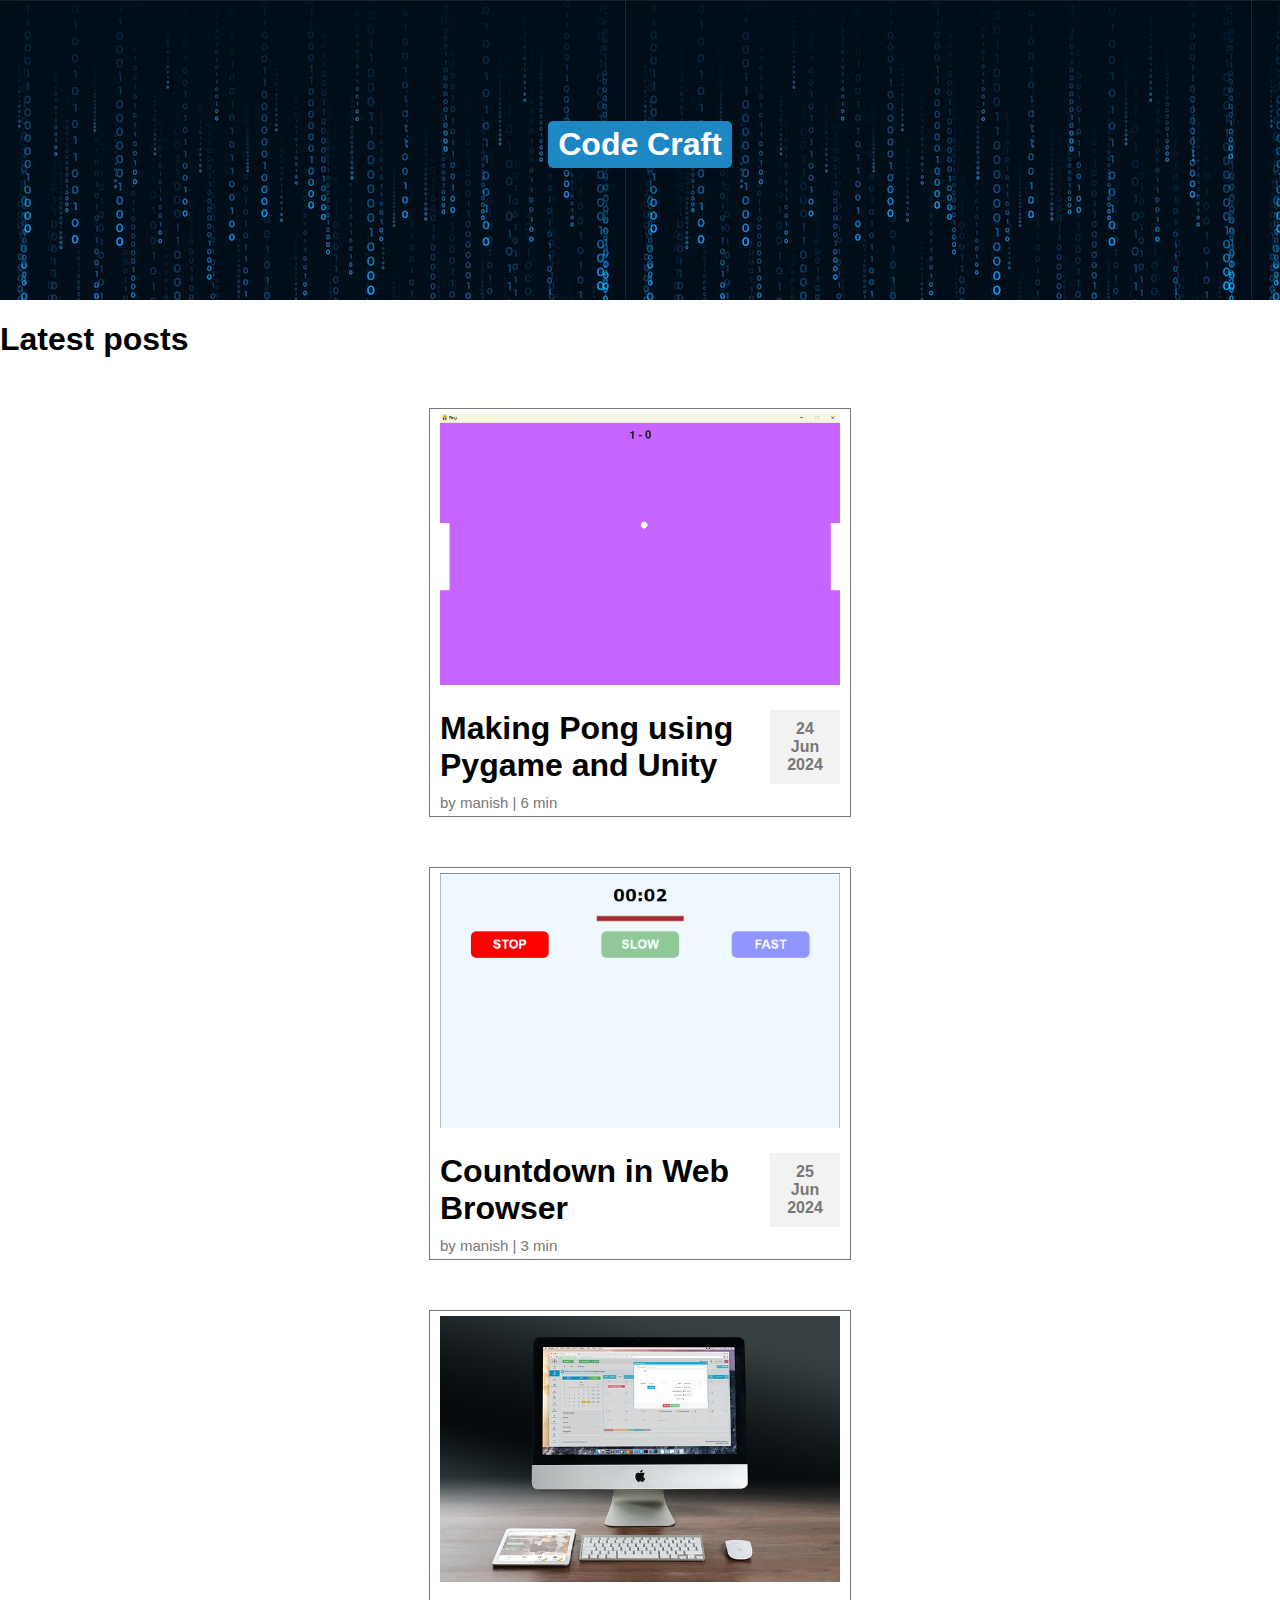
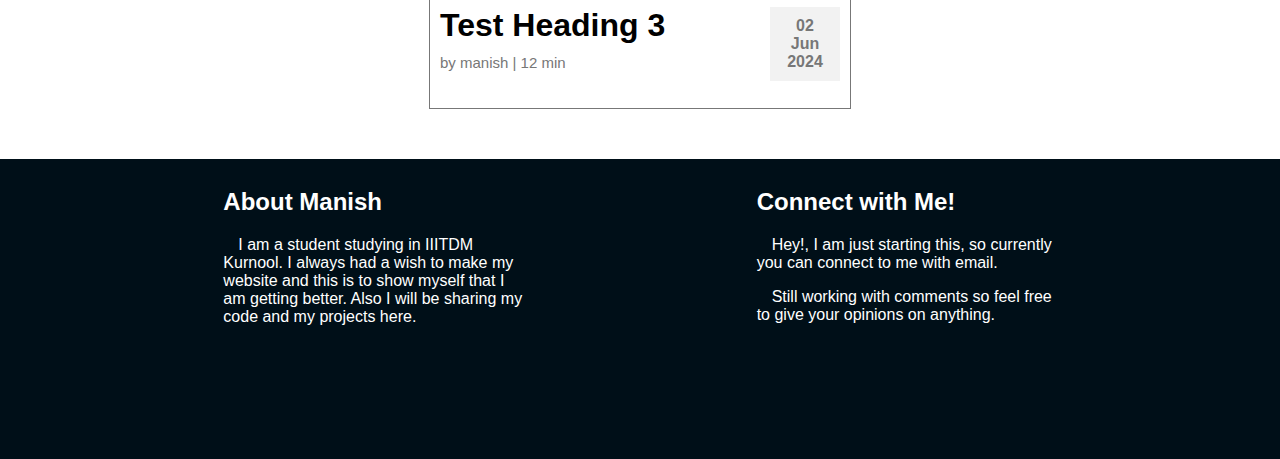
<file: index.html>
<!DOCTYPE html>

<html>

<head>
    <link rel="stylesheet" href="main.css">
    <meta name="viewport" content="width=device-width, initial-scale=1.0">
    <title>Code Craft</title>
</head>

<body>
    <div class="hero">
        <h1 id="title">Code Craft</h1>
    </div>

    <div class="page">
        <h1>Latest posts</h1>
        <div class="posts"><a href="post1-pong.html">
            <img src="images/pong_main_screen.png">
            <div class="paragraph_heading">
                <div>
                    <h1 class="main-content-heading">Making Pong using Pygame and Unity</h1>
                    <div class="subhead">
                        by manish | 6 min
                    </div>
                </div>
                <div>
                    <h4 id="date">24 Jun 2024</h4>
                </div>
            </div></a>
        </div>

        <div class="posts"><a href="post2-countdown.html">
            <img src="images/countdown.png">
            <div class="paragraph_heading">
                <div>
                    <h1 class="main-content-heading">Countdown in Web Browser</h1>
                    <div class="subhead">
                        by manish | 3 min
                    </div>
                </div>
                <div>
                    <h4 id="date">25 Jun 2024</h4>
                </div>
            </div></a>
        </div>

        <div class="posts">
            <img src="images/test3.jpg">
            <div class="paragraph_heading">
                <div>
                    <h1 class="main-content-heading">Test Heading 3</h1>
                    <div class="subhead">
                        by manish | 12 min
                    </div>
                </div>
                <div>
                    <h4 id="date">02 Jun 2024</h4>
                </div>
            </div>
        </div>


    </div>

    <div class="footnote">
        <div class="about">
            <h2>About Manish</h2>
            <p>I am a student studying in IIITDM Kurnool.
                I always had a wish to make my website and this is to
                show myself that I am getting better.
                Also I will be sharing my code and my projects here.
            </p>
        </div>

        <div class="about">
            <h2>Connect with Me!</h2>
            <p>Hey!, I am just starting this, so currently you can
                connect to me with email.</p>
            <p>Still working with comments so
                feel free to give your opinions on anything.</p>
        </div>
    </div>
</body>

</html>
</file>
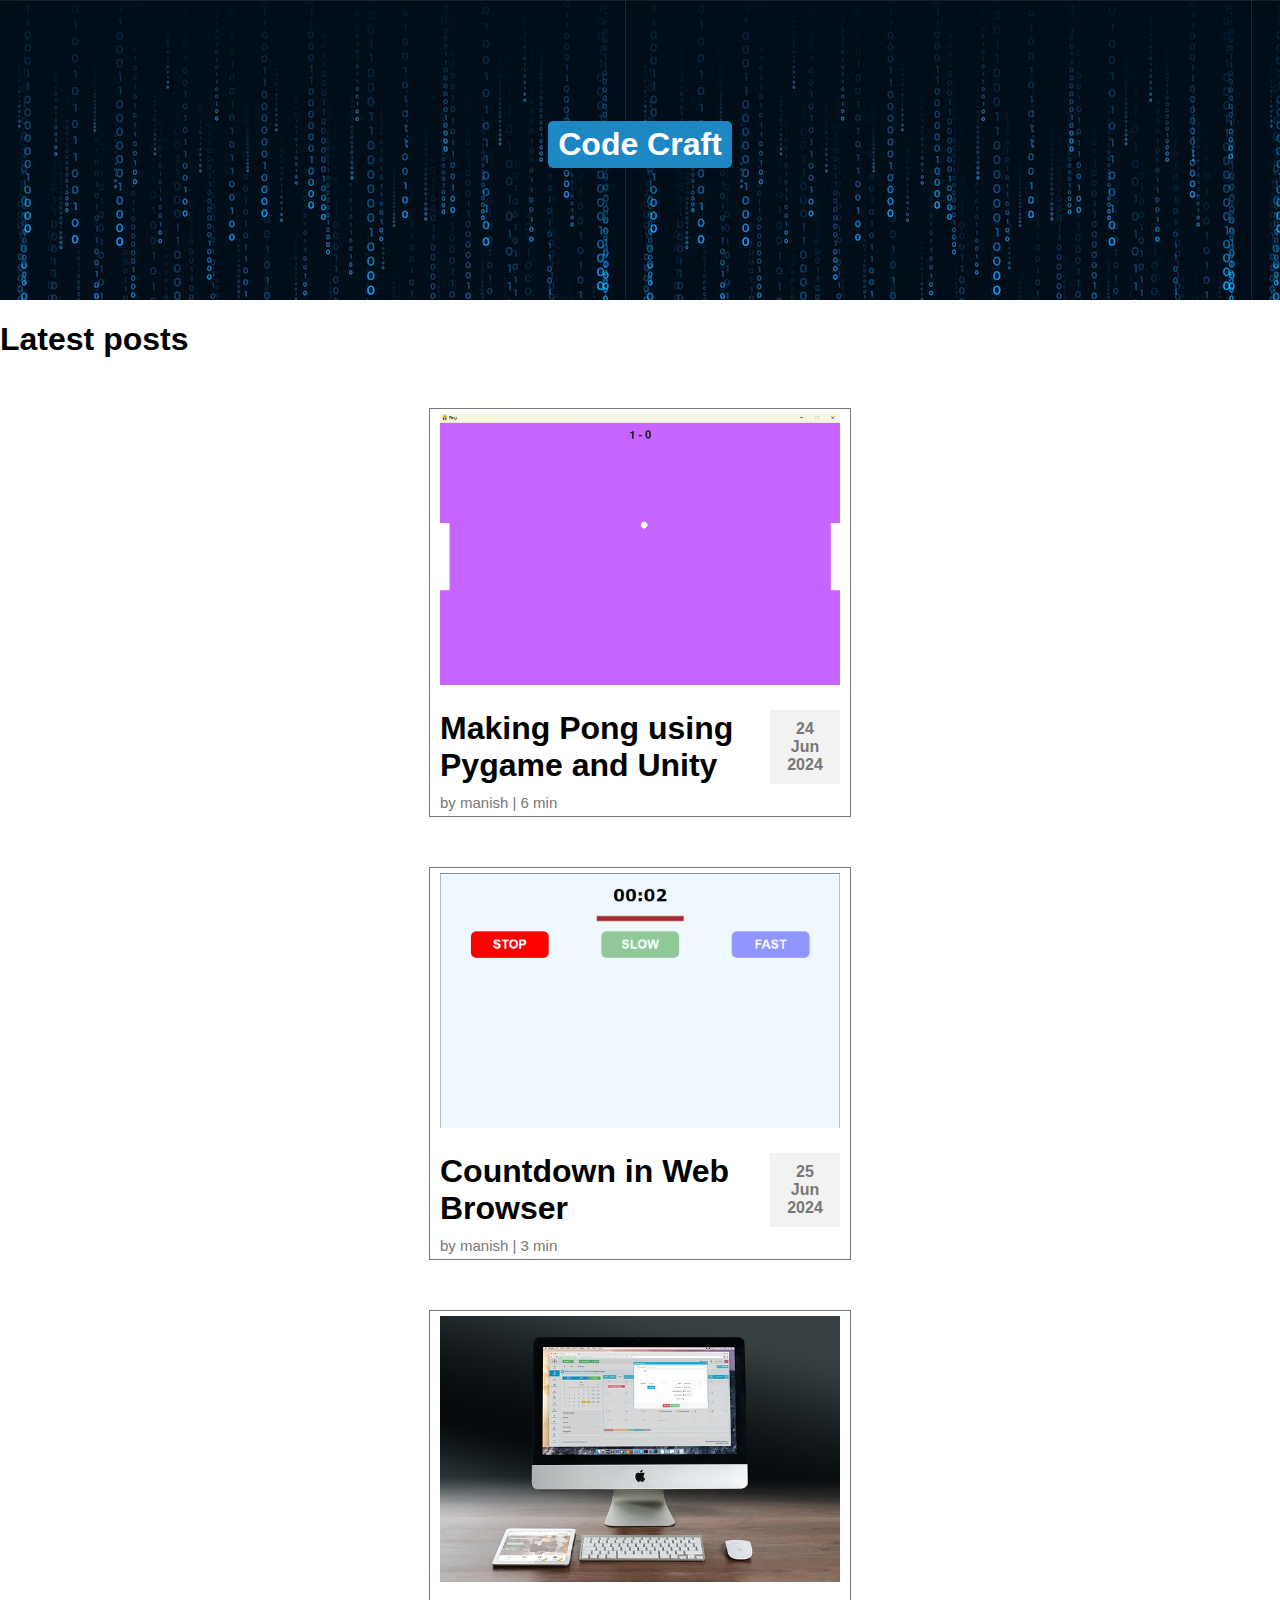
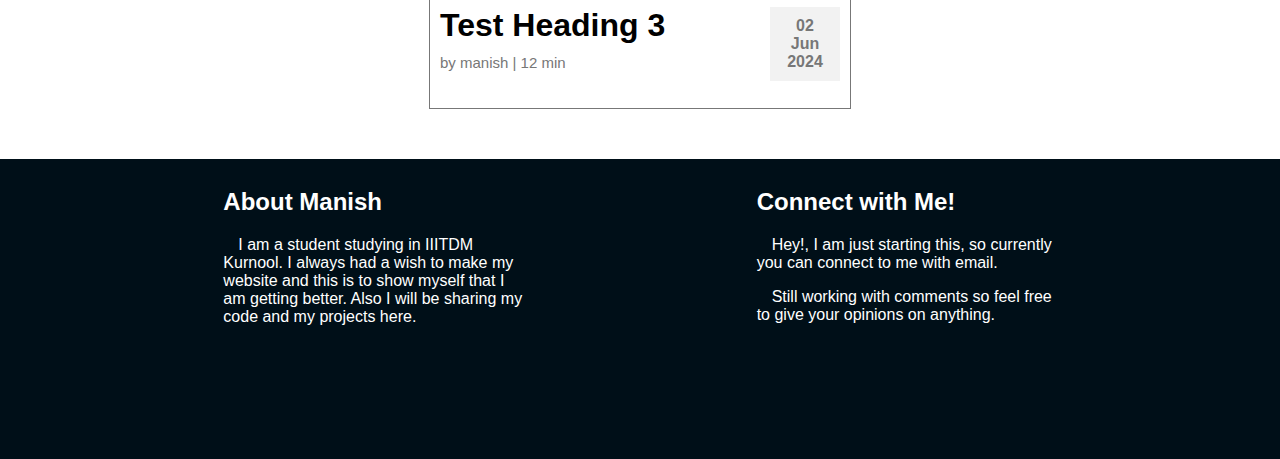
<file: front.html>
<!DOCTYPE html>

<html>

<head>
    <link rel="stylesheet" href="main.css">
    <title>Code Craft</title>
</head>

<body>
    <div class="hero">
        <h1 id="title">Code Craft</h1>
    </div>

    <div class="page">
        <h1>Latest posts</h1>
        <div class="posts"><a href="post1-pong.html">
            <img src="images/pong_main_screen.png">
            <div class="paragraph_heading">
                <div>
                    <h1 class="main-content-heading">Making Pong using Pygame and Unity</h1>
                    <div class="subhead">
                        by manish | 6 min
                    </div>
                </div>
                <div>
                    <h4 id="date">24 Jun 2024</h4>
                </div>
            </div></a>
        </div>

        <div class="posts"><a href="post2-countdown.html">
            <img src="images/countdown.png">
            <div class="paragraph_heading">
                <div>
                    <h1 class="main-content-heading">Countdown in Web Browser</h1>
                    <div class="subhead">
                        by manish | 3 min
                    </div>
                </div>
                <div>
                    <h4 id="date">25 Jun 2024</h4>
                </div>
            </div></a>
        </div>

        <div class="posts">
            <img src="images/test3.jpg">
            <div class="paragraph_heading">
                <div>
                    <h1 class="main-content-heading">Test Heading 3</h1>
                    <div class="subhead">
                        by manish | 12 min
                    </div>
                </div>
                <div>
                    <h4 id="date">02 Jun 2024</h4>
                </div>
            </div>
        </div>


    </div>

    <div class="footnote">
        <div class="about">
            <h2>About Manish</h2>
            <p>I am a student studying in IIITDM Kurnool.
                I always had a wish to make my website and this is to
                show myself that I am getting better.
                Also I will be sharing my code and my projects here.
            </p>
        </div>

        <div class="about">
            <h2>Connect with Me!</h2>
            <p>Hey!, I am just starting this, so currently you can
                connect to me with email.</p>
            <p>Still working with comments so
                feel free to give your opinions on anything.</p>
        </div>
    </div>
</body>

</html>
</file>
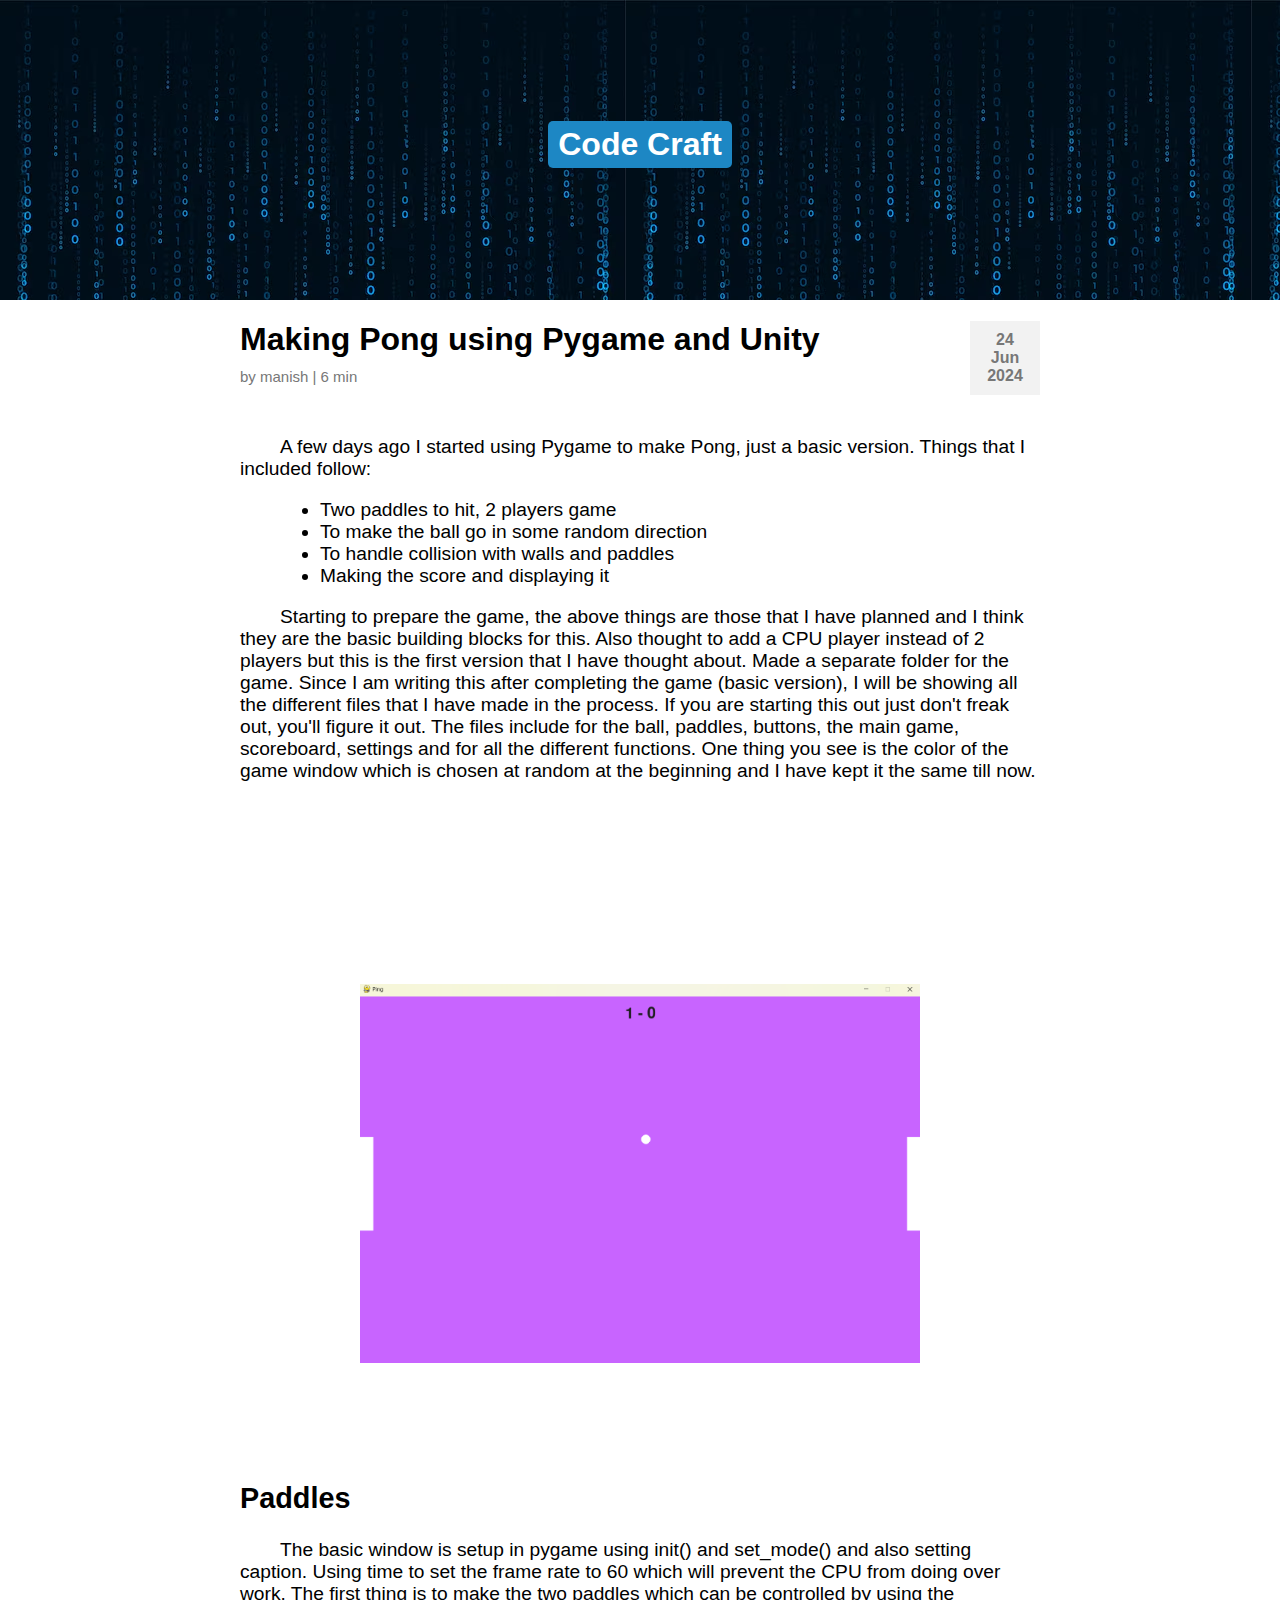
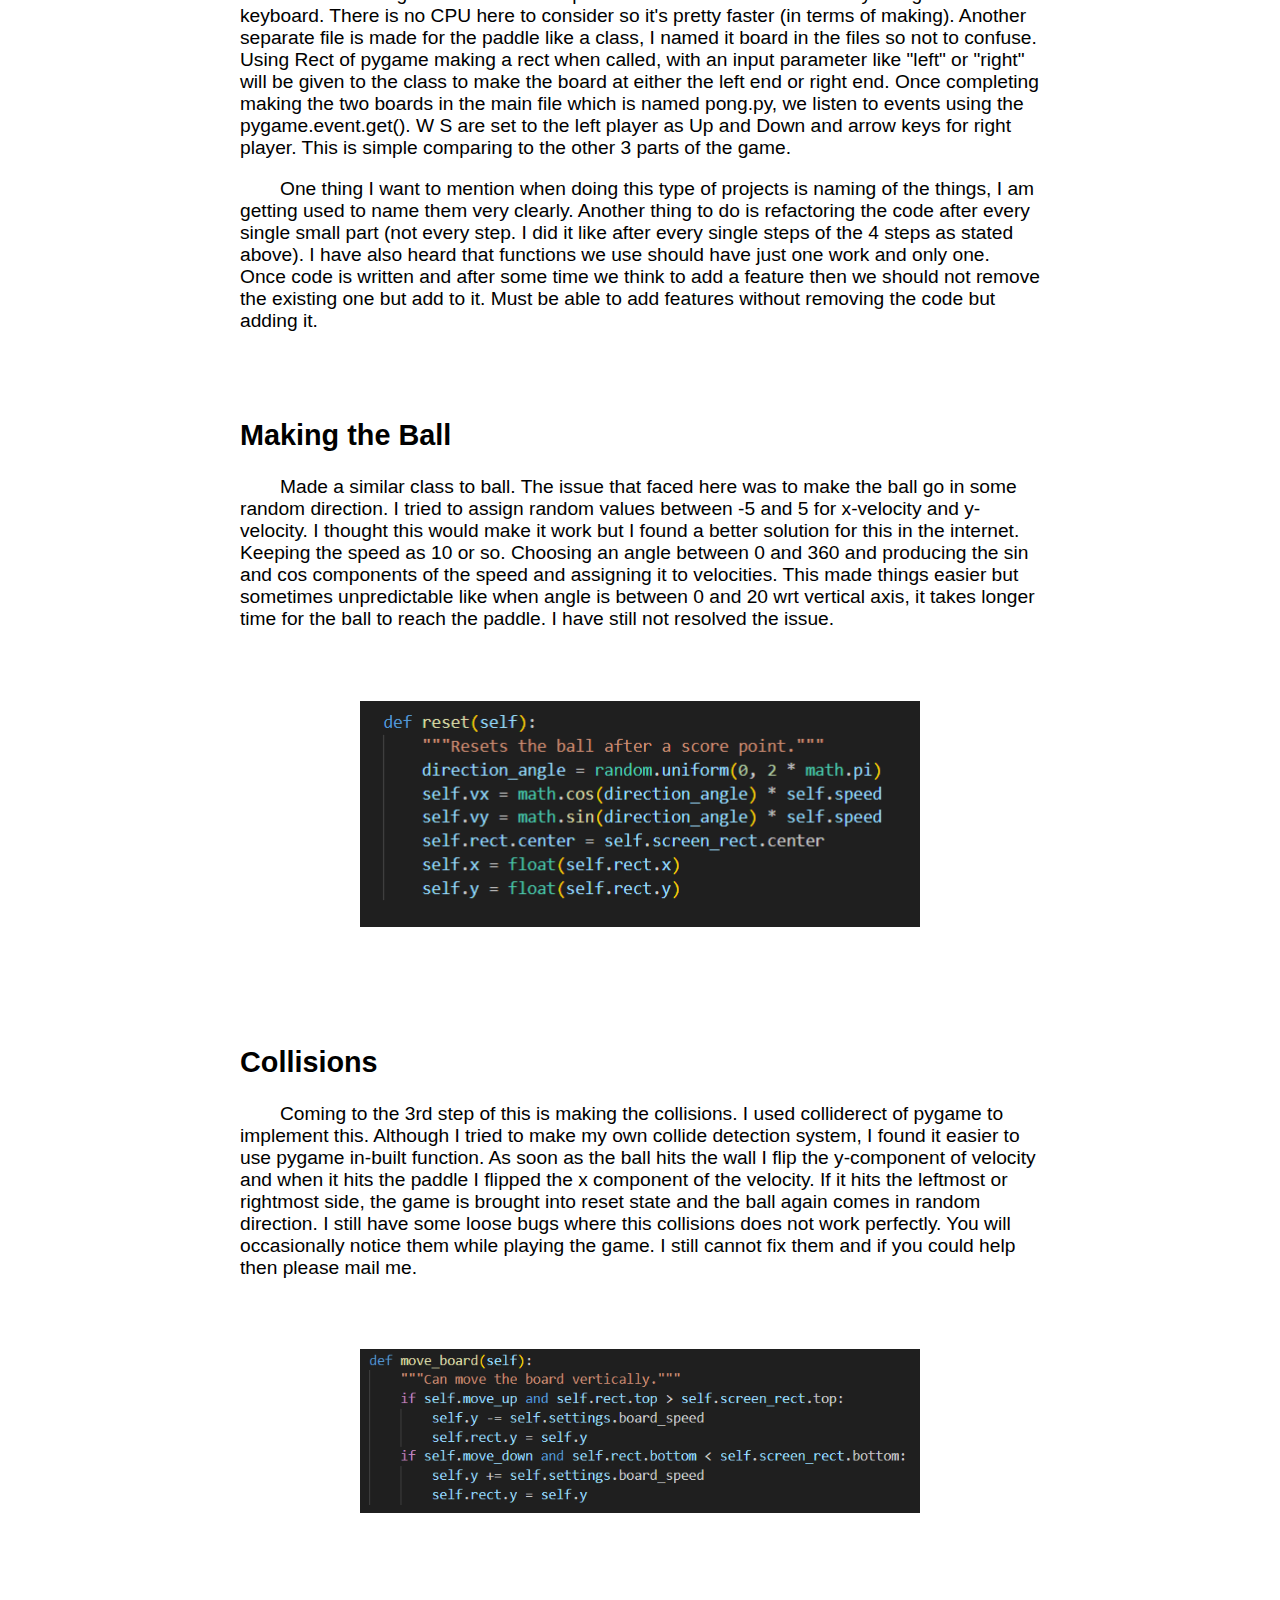
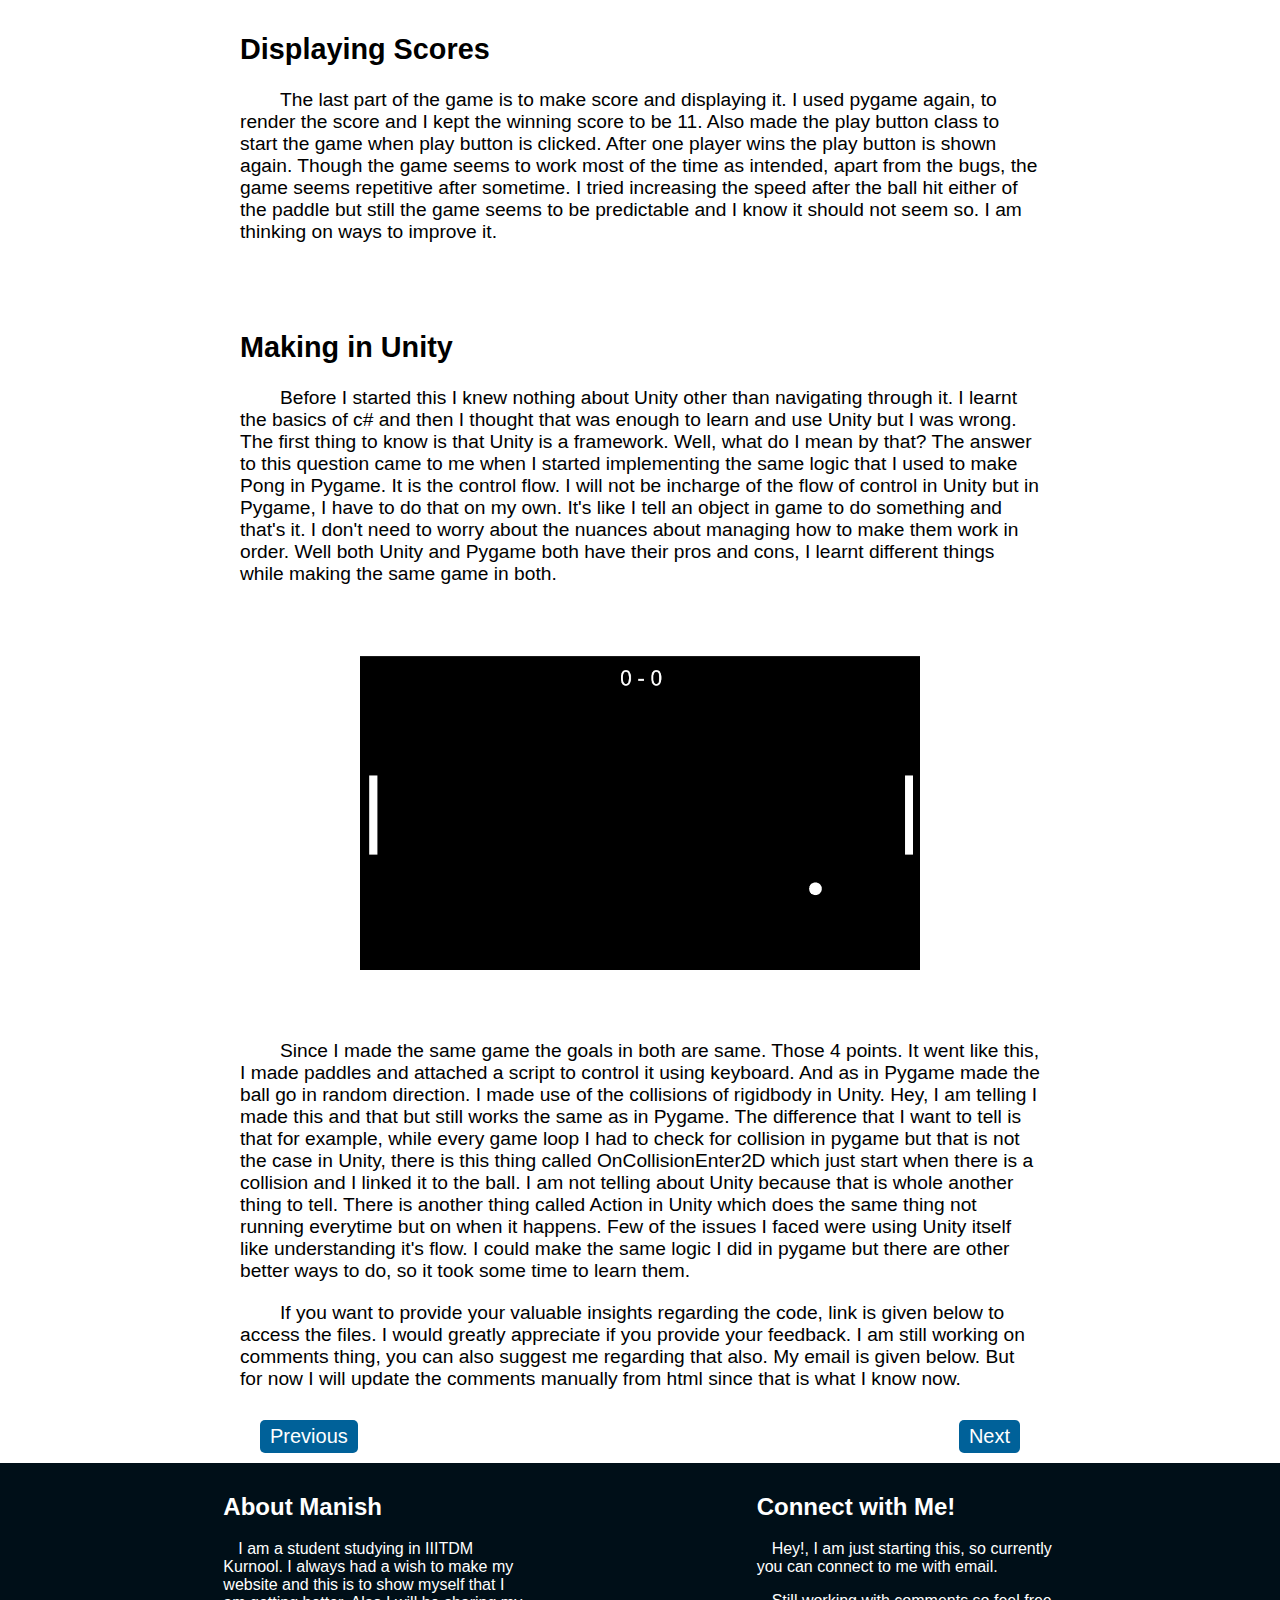
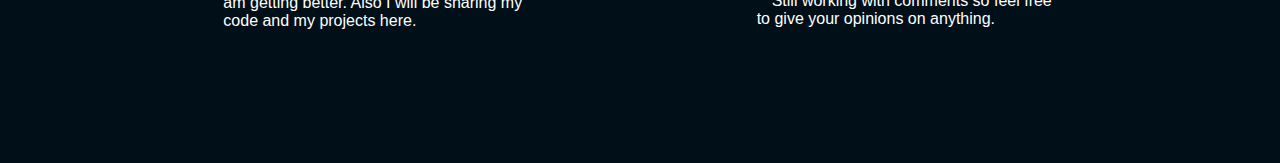
<file: main - Copy.html>
<!DOCTYPE html>

<html>

<head>
    <link rel="stylesheet" href="main.css">
    <meta name="viewport" content="width=device-width, initial-scale=1.0">

</head>

<body>
    <div class="hero">
        <h1 id="title"><a href="front.html" id="titles">Code Craft</a></h1>
    </div>

    <div class="main-content">
        <div class="paragraph_heading">
            <div>
                <h1 class="main-content-heading">Making Pong using Pygame and Unity</h1>
                <div class="subhead">
                    by manish | 6 min
                </div>
            </div>
            <div>
                <h4 id="date">24 Jun 2024</h4>
            </div>
        </div>

        <div class="paragraphs">
            <p>A few days ago I started using Pygame to make Pong, just a basic version. Things that I included follow:
            <ul id="list">
                <li>Two paddles to hit, 2 players game</li>
                <li>To make the ball go in some random direction</li>
                <li>To handle collision with walls and paddles</li>
                <li>Making the score and displaying it</li>
            </ul>
            </p>
            <p>Starting to prepare the game, the above things are those that I have planned and I think they are the
                basic building blocks for this. Also thought to add a CPU player instead of 2 players but this is the
                first version that I have thought about. Made a separate folder for the game. Since I am writing this
                after completing the game (basic version), I will be showing all the different files that I have made in
                the process. If you are starting this out just don't freak out, you'll figure it out. The files include
                for the ball, paddles, buttons, the main game, scoreboard, settings and for all the different functions.
                One thing you see is the color of the game window which is chosen at random at the beginning and I have
                kept it the same till now.


            </p>
            <br></br>
            <br></br>
            <br></br>
            <img src="images/pong_main_screen.png" class="body-images">
            <br></br>
            <h2>Paddles</h2>
            <p>The basic window is setup in pygame using init() and set_mode() and also setting caption. Using time to
                set the frame rate to 60 which will prevent the CPU from doing over work. The first thing is to make the
                two paddles which can be controlled by using the keyboard. There is no CPU here to consider so it's
                pretty faster (in terms of making). Another separate file is made for the paddle like a class, I named
                it board in the files so not to confuse. Using Rect of pygame making a rect when called, with an input
                parameter like "left" or "right" will be given to the class to make the board at either the left end or
                right end. Once completing making the two boards in the main file which is named pong.py, we listen to
                events using the pygame.event.get(). W S are set to the left player as Up and Down and arrow keys for
                right player. This is simple comparing to the other 3 parts of the game.</p>
            <p>One thing I want to mention when doing this type of projects is naming of the things, I am getting used
                to name them very clearly. Another thing to do is refactoring the code after every single small part
                (not every step. I did it like after every single steps of the 4 steps as stated above). I have also
                heard that functions we use should have just one work and only one. Once code is written and after some
                time we think to add a feature then we should not remove the existing one but add to it. Must be able to
                add features without removing the code but adding it. </p>
            <br></br>
            <h2>Making the Ball</h2>
            <p>Made a similar class to ball. The issue that faced here was to make the ball go in some random direction.
                I tried to assign random values between -5 and 5 for x-velocity and y-velocity. I thought this would
                make it work but I found a better solution for this in the internet. Keeping the speed as 10 or so.
                Choosing an angle between 0 and 360 and producing the sin and cos components of the speed and assigning
                it to velocities. This made things easier but sometimes unpredictable like when angle is between 0 and
                20 wrt vertical axis, it takes longer time for the ball to reach the paddle. I have still not resolved
                the issue.</p>
            <img src="images/ball_direction.png" class="body-images">
            <br></br>
            <h2>Collisions</h2>
            <p>Coming to the 3rd step of this is making the collisions. I used colliderect of pygame to implement this.
                Although I tried to make my own collide detection system, I found it easier to use pygame in-built
                function. As soon as the ball hits the wall I flip the y-component of velocity and when it hits the
                paddle I flipped the x component of the velocity. If it hits the leftmost or rightmost side, the game is
                brought into reset state and the ball again comes in random direction. I still have some loose bugs
                where this collisions does not work perfectly. You will occasionally notice them while playing the game.
                I still cannot fix them and if you could help then please mail me.</p>
            <img src="images/wall_collision.png" class="body-images">
            <br></br>
            <h2>Displaying Scores</h2>
            <p>The last part of the game is to make score and displaying it. I used pygame again, to render the score
                and I kept the winning score to be 11. Also made the play button class to start the game when play
                button is clicked. After one player wins the play button is shown again. Though the game seems to work
                most of the time as intended, apart from the bugs, the game seems repetitive after sometime. I tried
                increasing the speed after the ball hit either of the paddle but still the game seems to be predictable
                and I know it should not seem so. I am thinking on ways to improve it.</p>
            

            <br></br>
            <h2>Making in Unity</h2>
            <p>Before I started this I knew nothing about Unity other than navigating through it. I learnt the basics of c#
                and then I thought that was enough to learn and use Unity but I was wrong. The first thing to know is that Unity
                 is a framework. Well, what do I mean by that? The answer to this question came to me when I started implementing
                  the same logic that I used to make Pong in Pygame. It is the control flow. I will not be incharge of the flow of
                   control in Unity but in Pygame, I have to do that on my own. It's like I tell an object in game to do something 
                and that's it. I don't need to worry about the nuances about managing how to make them work in order. Well both Unity 
                and Pygame both have their pros and cons, I learnt different things while making the same game in both.
            </p>
            <img src="images/pong_unity.png" class="body-images">
            <p>Since I made the same game the goals in both are same. Those 4 points. It went like this, I made paddles and attached 
                a script to control it using keyboard. And as in Pygame made the ball go in random direction. I made use of the collisions 
                of rigidbody in Unity. Hey, I am telling I made this and that but still works the same as in Pygame. The difference that 
                I want to tell is that for example, while every game loop I had to check for collision in pygame but that is not the case 
                in Unity, there is this thing called OnCollisionEnter2D which just start when there is a collision and I linked it to the ball.
                I am not telling about Unity because that is whole another thing to tell. There is another thing called Action in Unity 
                which does the same thing not running everytime but on when it happens. Few of the issues I faced were using Unity itself 
                like understanding it's flow. I could make the same logic I did in pygame but there are other better ways to do, so it took 
                some time to learn them. 
            </p>
            <p>If you want to provide your valuable insights regarding the code, link is given below to access the
                files. I would greatly appreciate if you provide your feedback. I am still working on comments thing,
                you can also suggest me regarding that also. My email is given below. But for now I will update the
                comments manually from html since that is what I know now.</p>
        </div>

        <div class="change-pages">
            <a class="button-like" href="front.html">Previous</a>
            <a class="button-like" href="post1.html">Next</a>
        </div>

    </div>

    <div class="footnote">
        <div class="about">
            <h2>About Manish</h2>
            <p>I am a student studying in IIITDM Kurnool.
                I always had a wish to make my website and this is to
                show myself that I am getting better.
                Also I will be sharing my code and my projects here.
            </p>
        </div>

        <div class="about">
            <h2>Connect with Me!</h2>
            <p>Hey!, I am just starting this, so currently you can
                connect to me with email.</p>
            <p>Still working with comments so
                feel free to give your opinions on anything.</p>
        </div>
    </div>
</body>

</html>
</file>
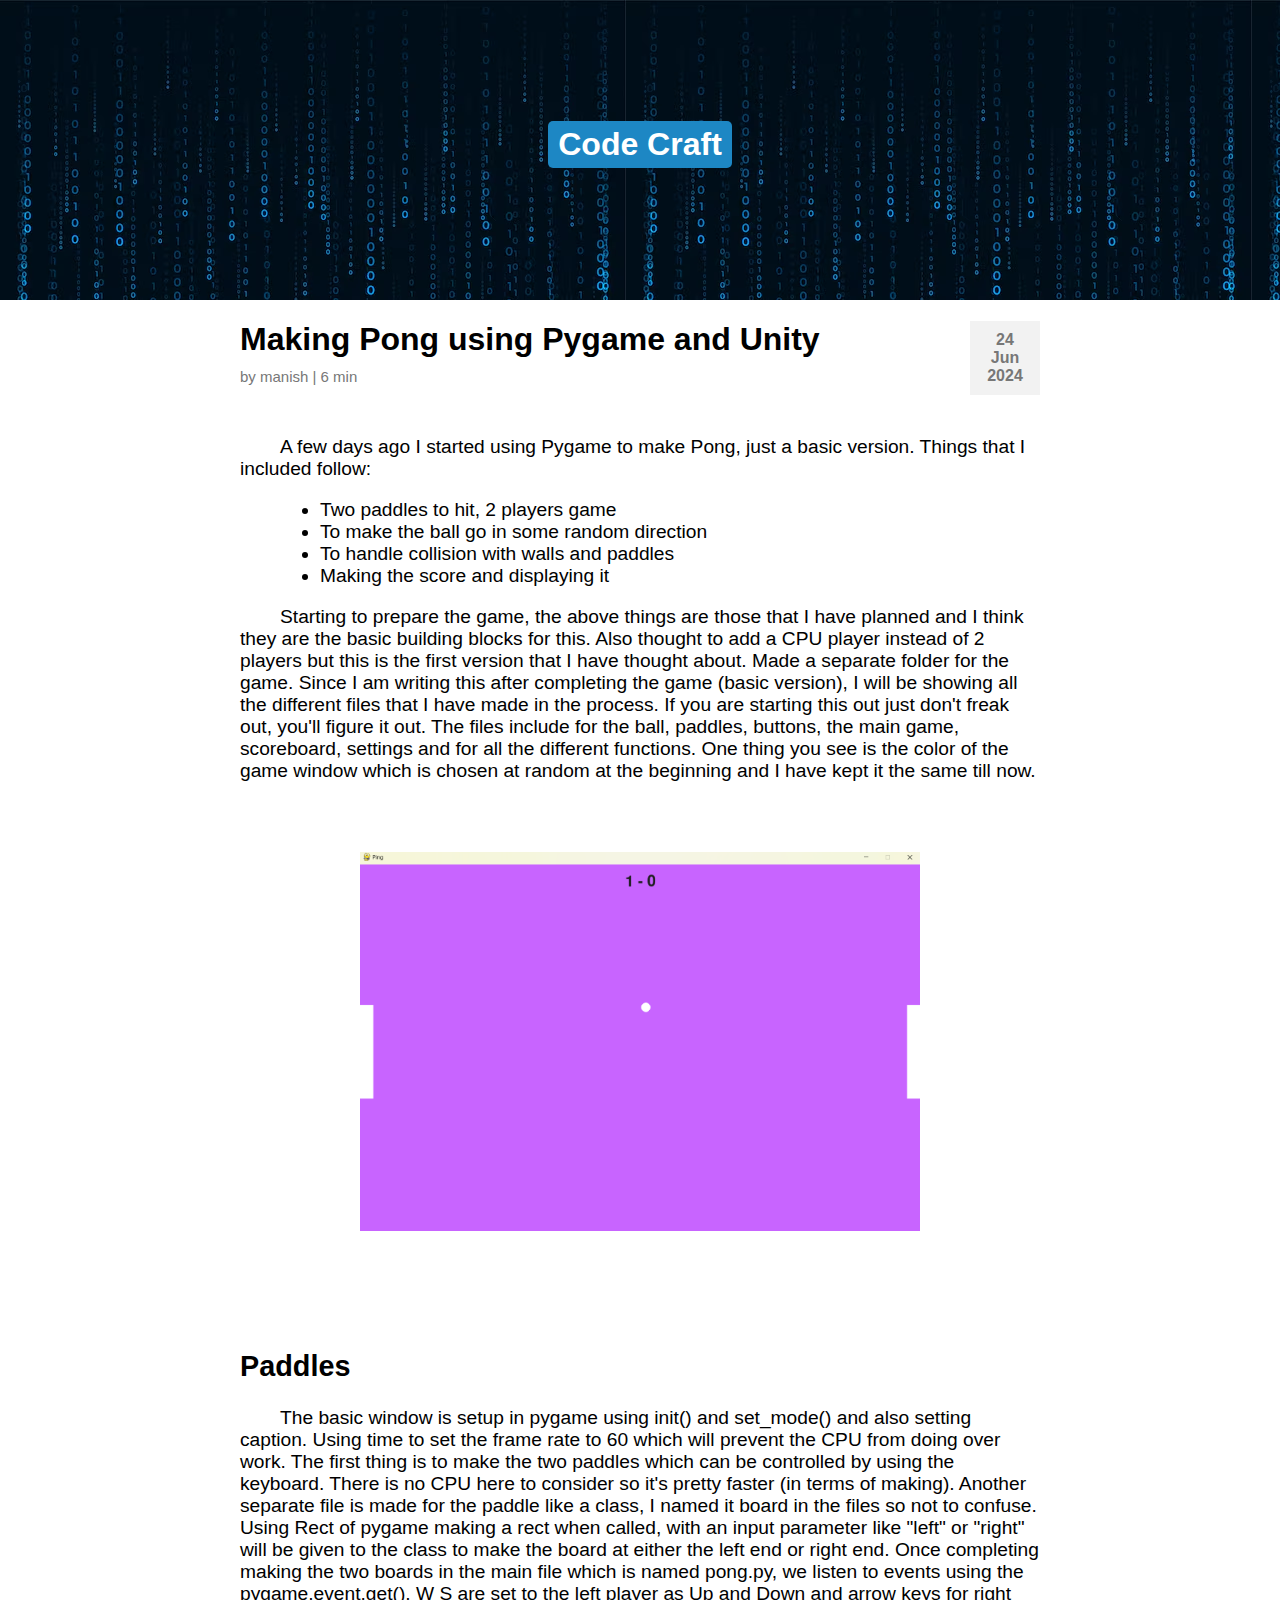
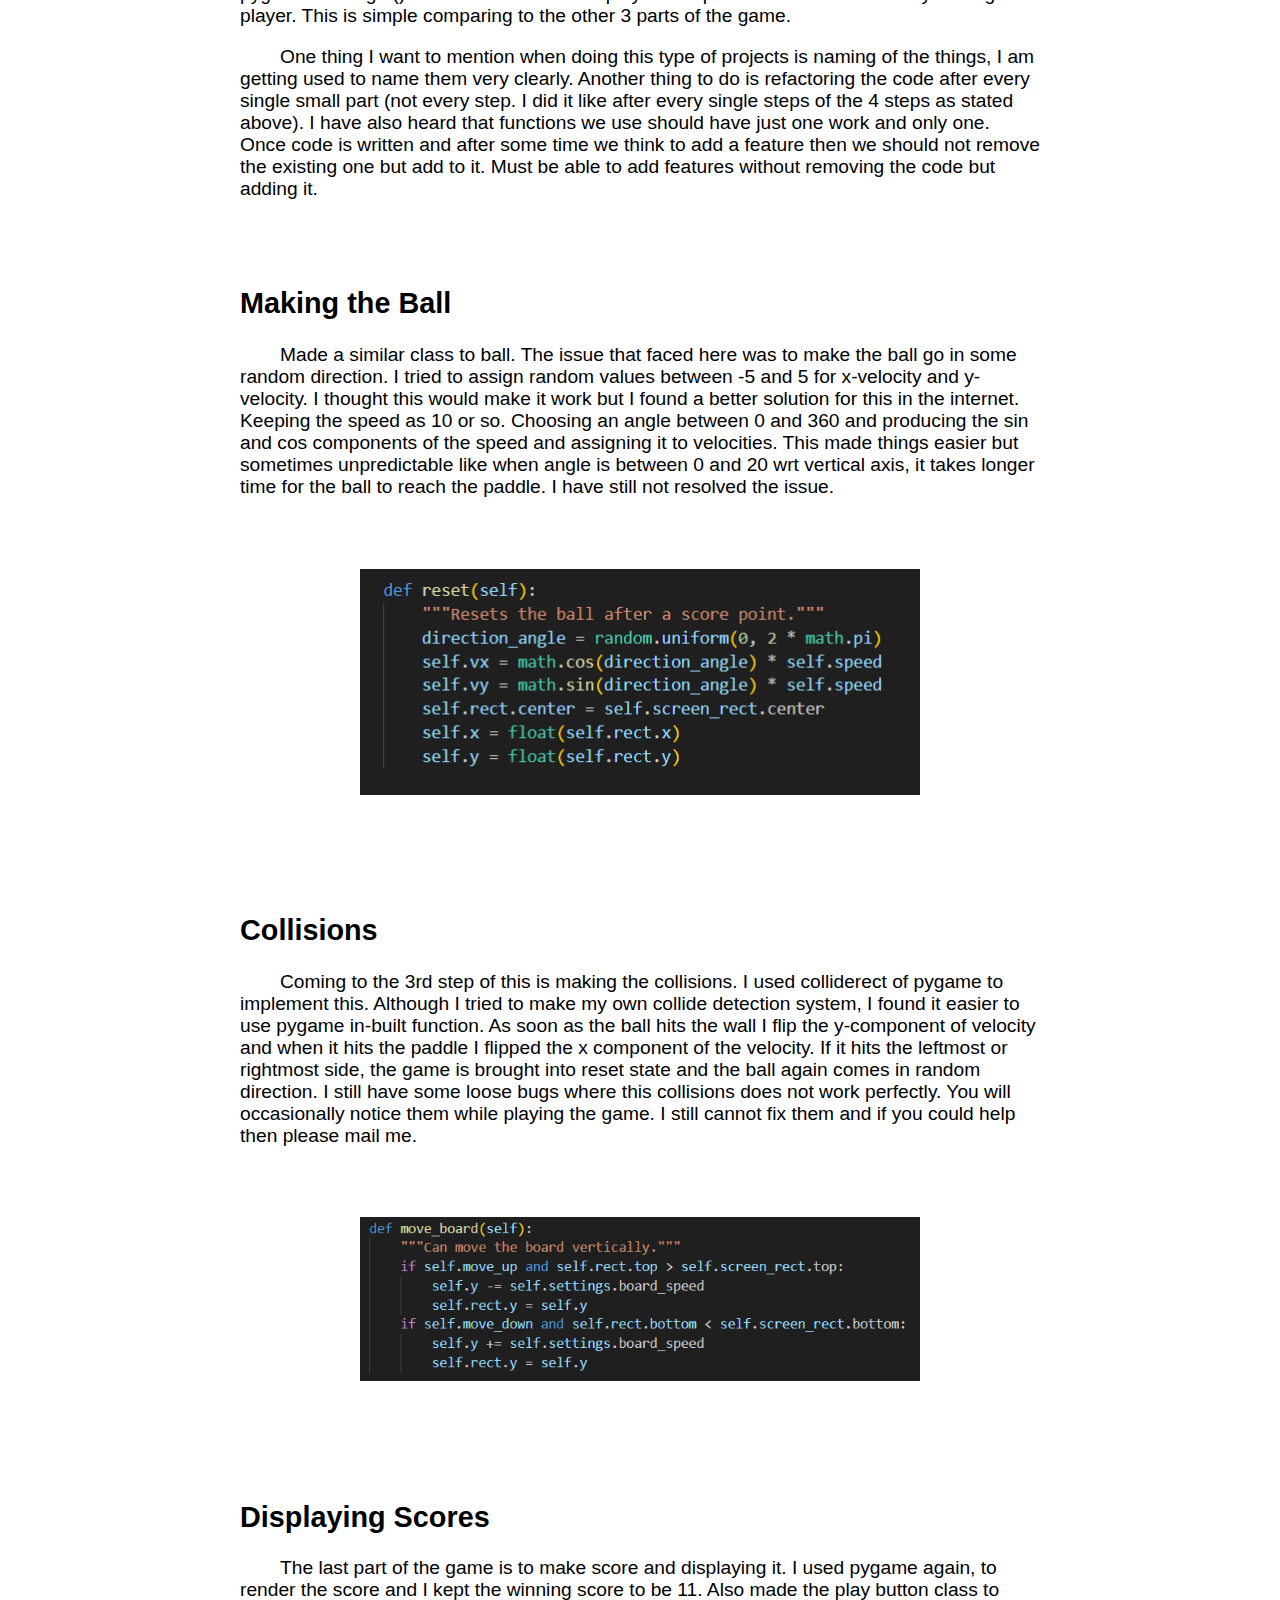
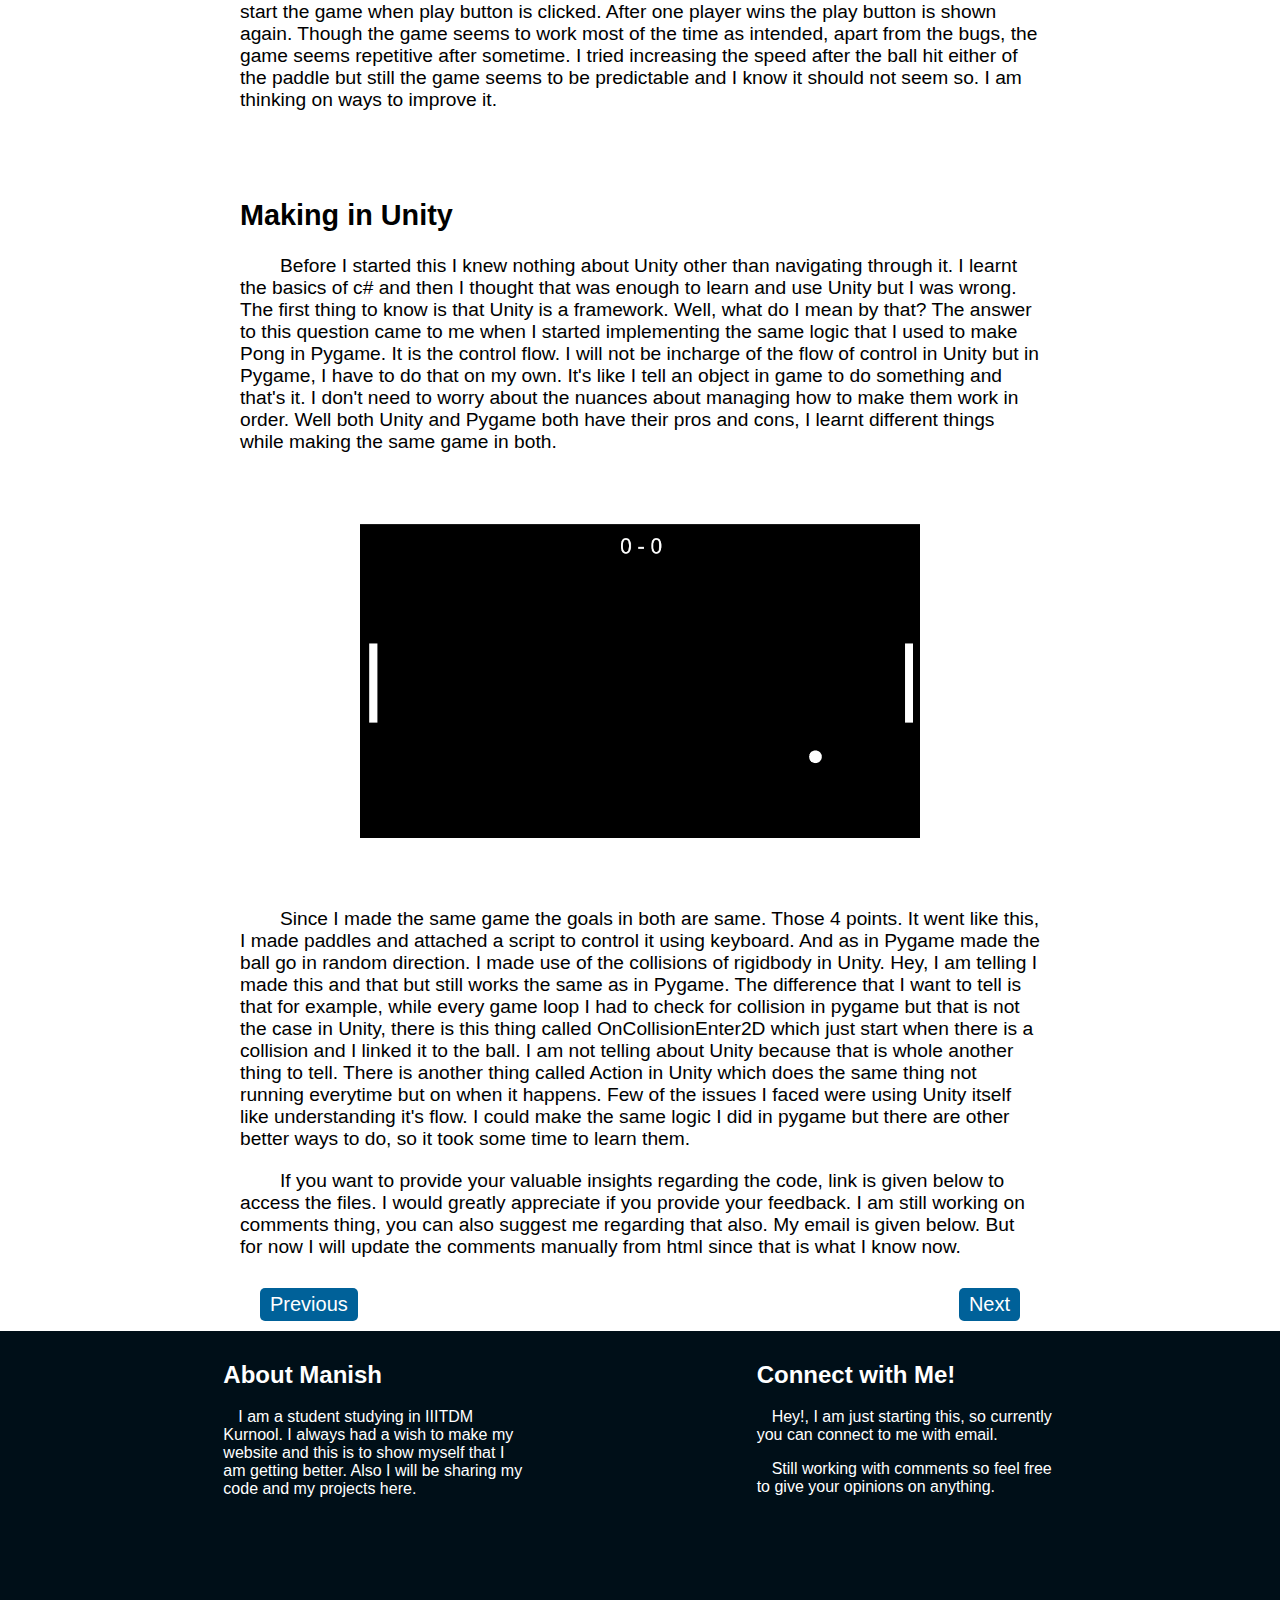
<file: post1-pong.html>
<!DOCTYPE html>

<html>

<head>
    <link rel="stylesheet" href="main.css">
    <meta name="viewport" content="width=device-width, initial-scale=1.0">
    <title>Pong</title>
    

</head>

<body>
    <div class="hero">
        <h1 id="title"><a href="index.html" id="titles">Code Craft</a></h1>
    </div>

    <div class="main-content">
        <div class="paragraph_heading">
            <div>
                <h1 class="main-content-heading">Making Pong using Pygame and Unity</h1>
                <div class="subhead">
                    by manish | 6 min
                </div>
            </div>
            <div>
                <h4 id="date">24 Jun 2024</h4>
            </div>
        </div>

        <div class="paragraphs">
            <p>A few days ago I started using Pygame to make Pong, just a basic version. Things that I included follow:
            <ul id="list">
                <li>Two paddles to hit, 2 players game</li>
                <li>To make the ball go in some random direction</li>
                <li>To handle collision with walls and paddles</li>
                <li>Making the score and displaying it</li>
            </ul>
            </p>
            <p>Starting to prepare the game, the above things are those that I have planned and I think they are the
                basic building blocks for this. Also thought to add a CPU player instead of 2 players but this is the
                first version that I have thought about. Made a separate folder for the game. Since I am writing this
                after completing the game (basic version), I will be showing all the different files that I have made in
                the process. If you are starting this out just don't freak out, you'll figure it out. The files include
                for the ball, paddles, buttons, the main game, scoreboard, settings and for all the different functions.
                One thing you see is the color of the game window which is chosen at random at the beginning and I have
                kept it the same till now.


            </p>
            <img src="images/pong_main_screen.png" class="body-images">
            <br></br>
            <h2>Paddles</h2>
            <p>The basic window is setup in pygame using init() and set_mode() and also setting caption. Using time to
                set the frame rate to 60 which will prevent the CPU from doing over work. The first thing is to make the
                two paddles which can be controlled by using the keyboard. There is no CPU here to consider so it's
                pretty faster (in terms of making). Another separate file is made for the paddle like a class, I named
                it board in the files so not to confuse. Using Rect of pygame making a rect when called, with an input
                parameter like "left" or "right" will be given to the class to make the board at either the left end or
                right end. Once completing making the two boards in the main file which is named pong.py, we listen to
                events using the pygame.event.get(). W S are set to the left player as Up and Down and arrow keys for
                right player. This is simple comparing to the other 3 parts of the game.</p>
            <p>One thing I want to mention when doing this type of projects is naming of the things, I am getting used
                to name them very clearly. Another thing to do is refactoring the code after every single small part
                (not every step. I did it like after every single steps of the 4 steps as stated above). I have also
                heard that functions we use should have just one work and only one. Once code is written and after some
                time we think to add a feature then we should not remove the existing one but add to it. Must be able to
                add features without removing the code but adding it. </p>
            <br></br>
            <h2>Making the Ball</h2>
            <p>Made a similar class to ball. The issue that faced here was to make the ball go in some random direction.
                I tried to assign random values between -5 and 5 for x-velocity and y-velocity. I thought this would
                make it work but I found a better solution for this in the internet. Keeping the speed as 10 or so.
                Choosing an angle between 0 and 360 and producing the sin and cos components of the speed and assigning
                it to velocities. This made things easier but sometimes unpredictable like when angle is between 0 and
                20 wrt vertical axis, it takes longer time for the ball to reach the paddle. I have still not resolved
                the issue.</p>
            <img src="images/ball_direction.png" class="body-images">
            <br></br>
            <h2>Collisions</h2>
            <p>Coming to the 3rd step of this is making the collisions. I used colliderect of pygame to implement this.
                Although I tried to make my own collide detection system, I found it easier to use pygame in-built
                function. As soon as the ball hits the wall I flip the y-component of velocity and when it hits the
                paddle I flipped the x component of the velocity. If it hits the leftmost or rightmost side, the game is
                brought into reset state and the ball again comes in random direction. I still have some loose bugs
                where this collisions does not work perfectly. You will occasionally notice them while playing the game.
                I still cannot fix them and if you could help then please mail me.</p>
            <img src="images/wall_collision.png" class="body-images">
            <br></br>
            <h2>Displaying Scores</h2>
            <p>The last part of the game is to make score and displaying it. I used pygame again, to render the score
                and I kept the winning score to be 11. Also made the play button class to start the game when play
                button is clicked. After one player wins the play button is shown again. Though the game seems to work
                most of the time as intended, apart from the bugs, the game seems repetitive after sometime. I tried
                increasing the speed after the ball hit either of the paddle but still the game seems to be predictable
                and I know it should not seem so. I am thinking on ways to improve it.</p>
            

            <br></br>
            <h2>Making in Unity</h2>
            <p>Before I started this I knew nothing about Unity other than navigating through it. I learnt the basics of c#
                and then I thought that was enough to learn and use Unity but I was wrong. The first thing to know is that Unity
                 is a framework. Well, what do I mean by that? The answer to this question came to me when I started implementing
                  the same logic that I used to make Pong in Pygame. It is the control flow. I will not be incharge of the flow of
                   control in Unity but in Pygame, I have to do that on my own. It's like I tell an object in game to do something 
                and that's it. I don't need to worry about the nuances about managing how to make them work in order. Well both Unity 
                and Pygame both have their pros and cons, I learnt different things while making the same game in both.
            </p>
            <img src="images/pong_unity.png" class="body-images">
            <p>Since I made the same game the goals in both are same. Those 4 points. It went like this, I made paddles and attached 
                a script to control it using keyboard. And as in Pygame made the ball go in random direction. I made use of the collisions 
                of rigidbody in Unity. Hey, I am telling I made this and that but still works the same as in Pygame. The difference that 
                I want to tell is that for example, while every game loop I had to check for collision in pygame but that is not the case 
                in Unity, there is this thing called OnCollisionEnter2D which just start when there is a collision and I linked it to the ball.
                I am not telling about Unity because that is whole another thing to tell. There is another thing called Action in Unity 
                which does the same thing not running everytime but on when it happens. Few of the issues I faced were using Unity itself 
                like understanding it's flow. I could make the same logic I did in pygame but there are other better ways to do, so it took 
                some time to learn them. 
            </p>
            <p>If you want to provide your valuable insights regarding the code, link is given below to access the
                files. I would greatly appreciate if you provide your feedback. I am still working on comments thing,
                you can also suggest me regarding that also. My email is given below. But for now I will update the
                comments manually from html since that is what I know now.</p>
        </div>

        <div class="change-pages">
            <a class="button-like" href="index.html">Previous</a>
            <a class="button-like" href="post2-countdown.html">Next</a>
        </div>

    </div>

    <div class="footnote">
        <div class="about">
            <h2>About Manish</h2>
            <p>I am a student studying in IIITDM Kurnool.
                I always had a wish to make my website and this is to
                show myself that I am getting better.
                Also I will be sharing my code and my projects here.
            </p>
        </div>

        <div class="about">
            <h2>Connect with Me!</h2>
            <p>Hey!, I am just starting this, so currently you can
                connect to me with email.</p>
            <p>Still working with comments so
                feel free to give your opinions on anything.</p>
        </div>
    </div>
</body>

</html>
</file>
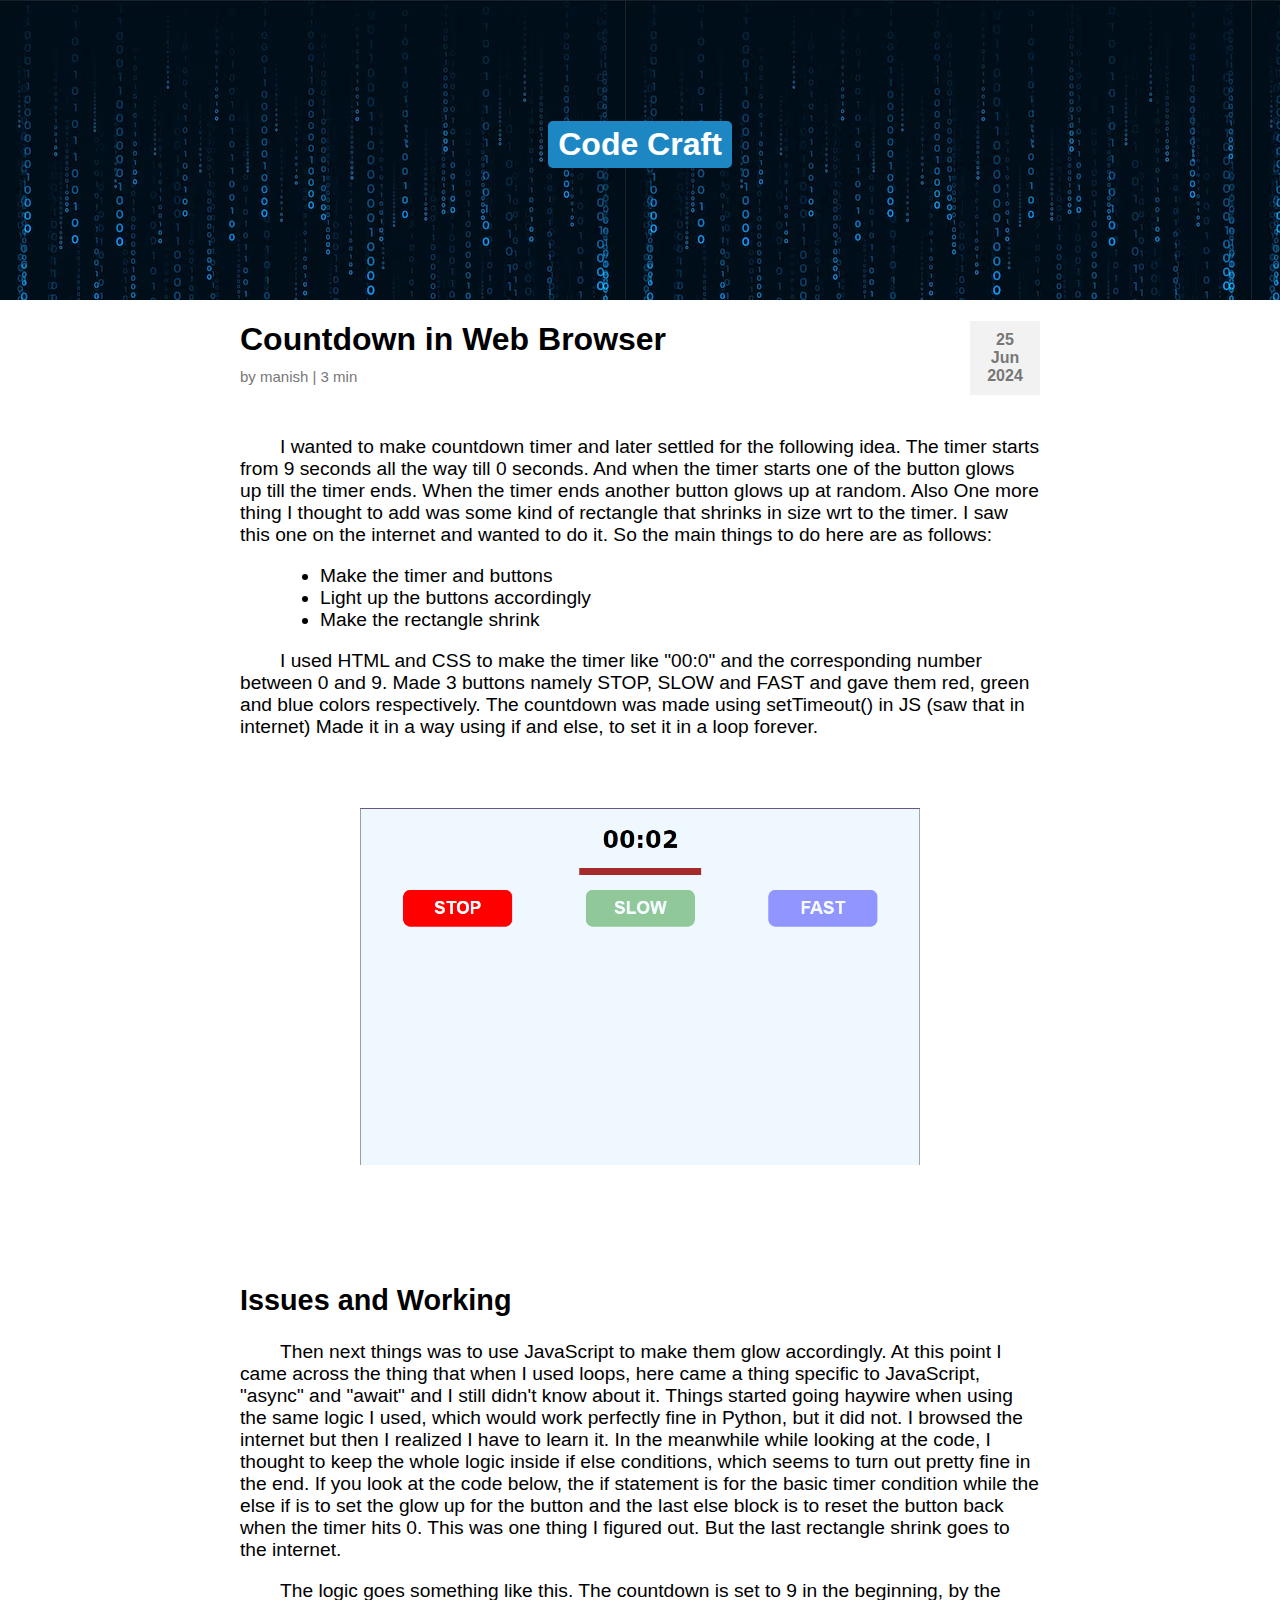
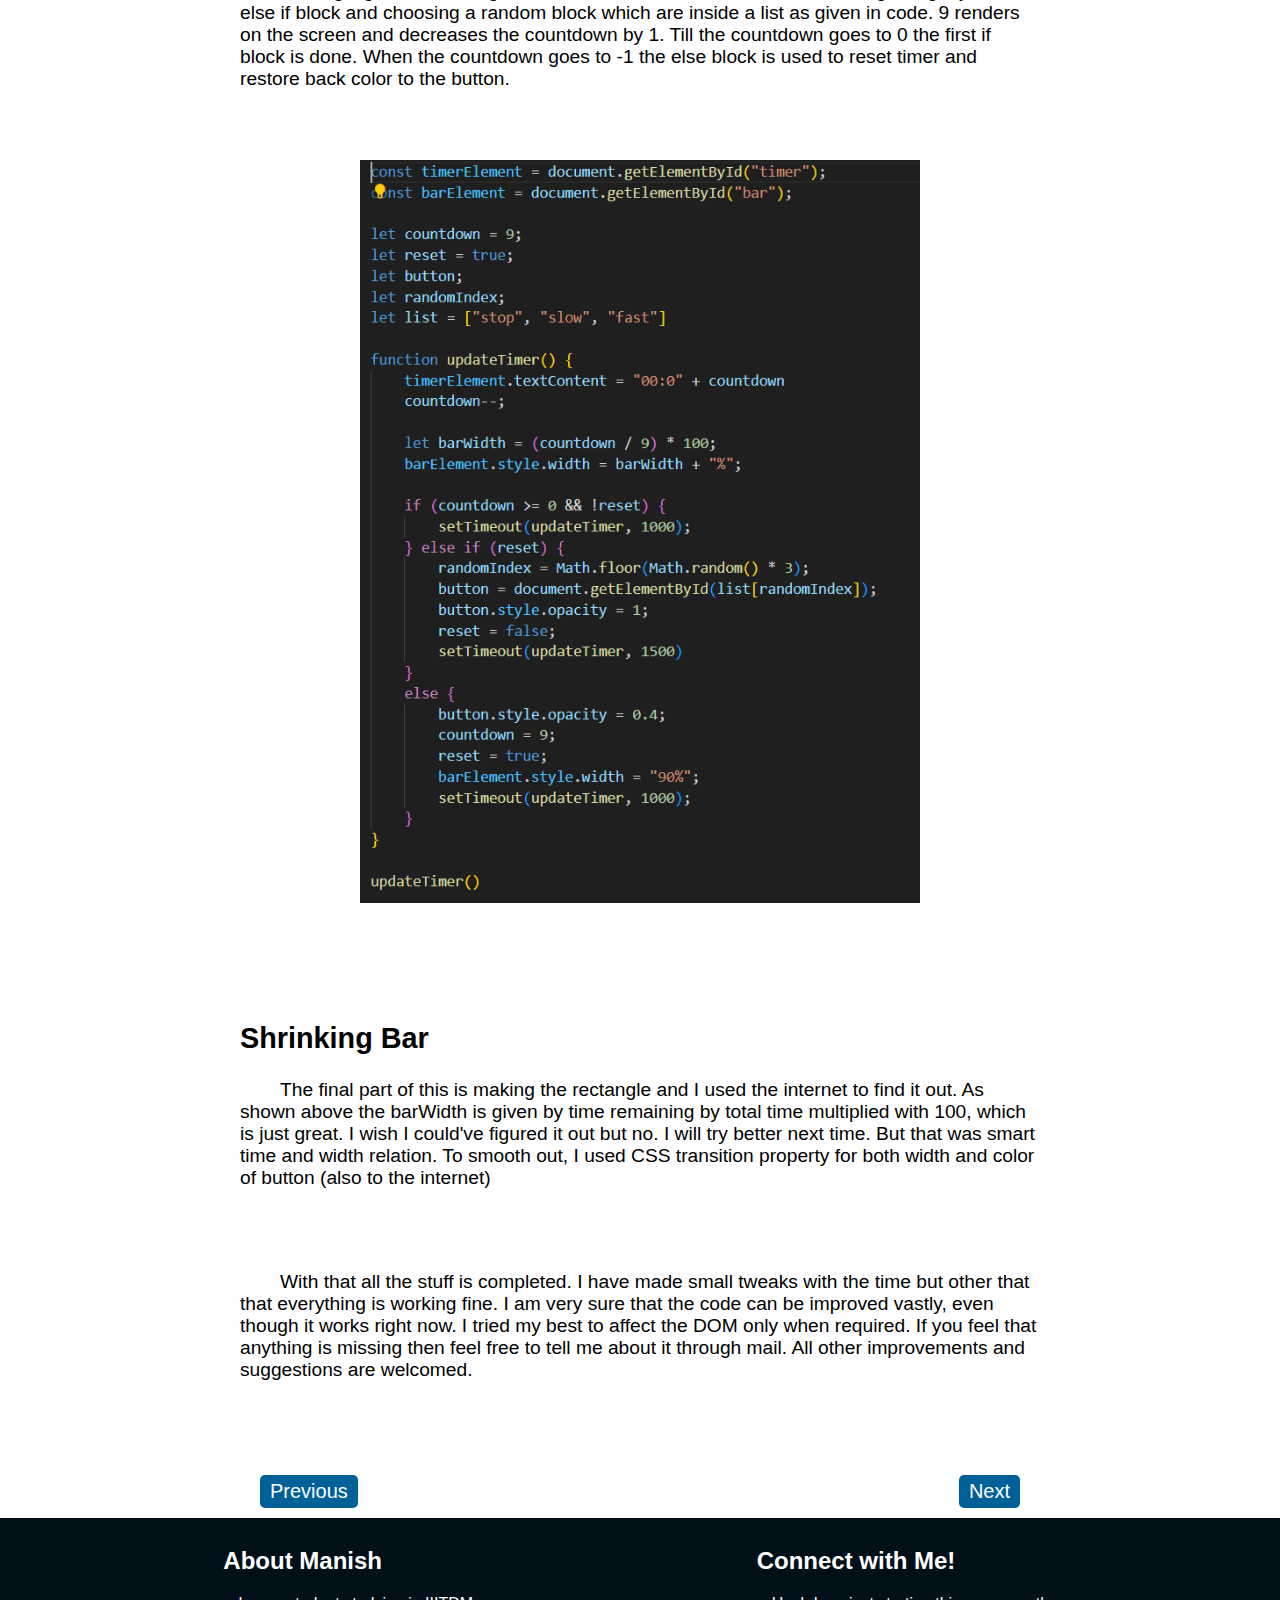
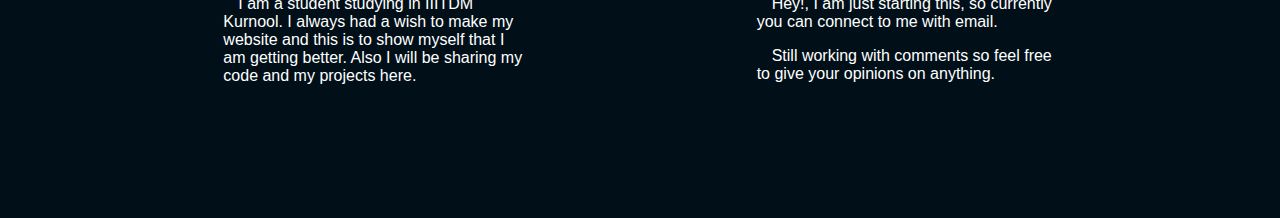
<file: post2-countdown.html>
<!DOCTYPE html>

<html>

<head>
    <link rel="stylesheet" href="main.css">
    <meta name="viewport" content="width=device-width, initial-scale=1.0">
    <title>Countdown timer</title>
</head>

<body>
    <div class="hero">
        <h1 id="title"><a href="index.html" id="titles">Code Craft</a></h1>
    </div>

    <div class="main-content">
        <div class="paragraph_heading">
            <div>
                <h1 class="main-content-heading">Countdown in Web Browser</h1>
                <div class="subhead">
                    by manish | 3 min
                </div>
            </div>
            <div>
                <h4 id="date">25 Jun 2024</h4>
            </div>
        </div>

        <div class="paragraphs">
            <p>I wanted to make countdown timer and later settled for the following idea. The timer starts from 9
                seconds all the way till 0 seconds. And when the timer starts one of the button glows up till the timer
                ends. When the timer ends another button glows up at random. Also One more thing I thought to add was
                some kind of rectangle that shrinks in size wrt to the timer. I saw this one on the internet and wanted
                to do it. So the main things to do here are as follows:
            <ul id="list">
                <li>Make the timer and buttons</li>
                <li>Light up the buttons accordingly</li>
                <li>Make the rectangle shrink</li>
            </ul>
            </p>
            <p>I used HTML and CSS to make the timer like "00:0" and the corresponding number between 0 and 9. Made 3
                buttons namely STOP, SLOW and FAST and gave them red, green and blue colors respectively. The countdown
                was made using setTimeout() in JS (saw that in internet) Made it in a way using if and else, to set it
                in a loop forever.


            </p>
            <img src="images/countdown.png" class="body-images">
            <br></br>
            <h2>Issues and Working</h2>
            <p>Then next things was to use JavaScript to make them glow accordingly. At this point I came across the
                thing that when I used loops, here came a thing specific to JavaScript, "async" and "await" and I still
                didn't know about it. Things started going haywire when using the same logic I used, which would work
                perfectly fine in Python, but it did not. I browsed the internet but then I realized I have to learn it.
                In the meanwhile while looking at the code, I thought to keep the whole logic inside if else conditions,
                which seems to turn out pretty fine in the end. If you look at the code below, the if statement is for
                the basic timer condition while the else if is to set the glow up for the button and the last else block
                is to reset the button back when the timer hits 0. This was one thing I figured out. But the last
                rectangle shrink goes to the internet.

            </p>
            <p>The logic goes something like this. The countdown is set to 9 in the beginning, by the else if block and
                choosing a random block which are inside a list as given in code. 9 renders on the screen and decreases
                the countdown by 1. Till the countdown goes to 0 the first if block is done. When the countdown goes to
                -1 the else block is used to reset timer and restore back color to the button.
            </p>
            <img src="images/countdown_js.png" class="body-images">
            <br></br>
            <h2>Shrinking Bar</h2>
            <p>The final part of this is making the rectangle and I used the internet to find it out. As shown above the
                barWidth is given by time remaining by total time multiplied with 100, which is just great. I wish I
                could've figured it out but no. I will try better next time. But that was smart time and width relation.
                To smooth out, I used CSS transition property for both width and color of button (also to the internet)
            </p>

            <br></br>
            <p>With that all the stuff is completed. I have made small tweaks with the time but other that that
                everything is working fine. I am very sure that the code can be improved vastly, even though it works
                right now. I tried my best to affect the DOM only when required. If you feel that anything is missing
                then feel free to tell me about it through mail. All other improvements and suggestions are welcomed.
            </p>
            <br></br>
        </div>

        <div class="change-pages">
            <a class="button-like" href="post1-pong.html">Previous</a>
            <a class="button-like">Next</a>
        </div>

    </div>

    <div class="footnote">
        <div class="about">
            <h2>About Manish</h2>
            <p>I am a student studying in IIITDM Kurnool.
                I always had a wish to make my website and this is to
                show myself that I am getting better.
                Also I will be sharing my code and my projects here.
            </p>
        </div>

        <div class="about">
            <h2>Connect with Me!</h2>
            <p>Hey!, I am just starting this, so currently you can
                connect to me with email.</p>
            <p>Still working with comments so
                feel free to give your opinions on anything.</p>
        </div>
    </div>
</body>

</html>
</file>
<file: main.css>
p {
    text-align: left;
    text-indent: 5%;
}

a {
    text-decoration: none;
    color: black;
}

h2 {
    text-align: left;
}

body {
    /* text-align: center; */
    margin: 0px;
    font-family: Verdana, Geneva, Tahoma, sans-serif;
}

.hero {
    background-image: url("images/background.avif");
    background-size: fill;
    height: 200px;
    
    display: flex;
    flex-direction: column;
    align-items: center;
    padding-top: 100px;
}

#title {
    color: rgb(255, 255, 255);
    /* background-color: rgb(176, 255, 255); */
    background-color: #1d87c4;
    border-radius: 5px;
    padding: 5px 10px;
}

#titles {
    color: white;
}

.main-content {
    padding-left: 10px;
    padding-right: 10px;
    max-width: 800px;
    display: block;
    margin: 0px auto;
    
}

.main-content-heading {
    text-align: left;
    margin-bottom: 0px;
    font-size: 2em;
}

.paragraph_heading {
    display: flex;
    justify-content: space-between;
}

#date {
    /* display: block; */
    text-align: center;
    padding: 10px;
    width: 50px;
    color: rgb(119, 119, 119);
    background-color: rgba(0, 0, 0, 0.05);
}

.subhead {
    text-align: left;
    color: rgb(119, 119, 119);
    font-size: 15px;
    padding-top: 10px;

}

.paragraphs {
    margin-top: 10px;
    font-size: 1.2em;
}

#list {
    text-align: left;
    padding-left: 10%;
}

.change-pages {
    display: flex;
    justify-content: space-between;
    margin-top: 20px;

}

.button-like {
    font-size: 20px;
    background-color: rgb(0, 97, 153);
    border: none;
    border-radius: 5px;
    color: rgb(255, 255, 255);
    padding: 5px 10px;
    margin: 10px 20px;
}

.footnote {
    height: 300px;
    /* background-color: rgb(175, 40, 40); */
    background-color: #000f18;
    display: flex;
    justify-content: space-evenly;

}

.about {
    width: 300px;
    color: white;
    margin: 10px;
    

}

.posts {
    display: block;
    margin: 50px auto;
    /* width: 40%; */
    max-width: 400px;
    border: 1px solid rgb(119, 119, 119);
    transition: box-shadow 0.3s ease;
    padding: 5px 10px;
}

img {
    width: 100%;
    height: 100%;
}

.posts:hover {
    box-shadow: 5px 5px 10px grey;
    
    
}

.body-images {
    display: block;
    margin: 0px auto;
    width: 70%;
    height: 70%;
    padding: 4vw;
}
</file>
